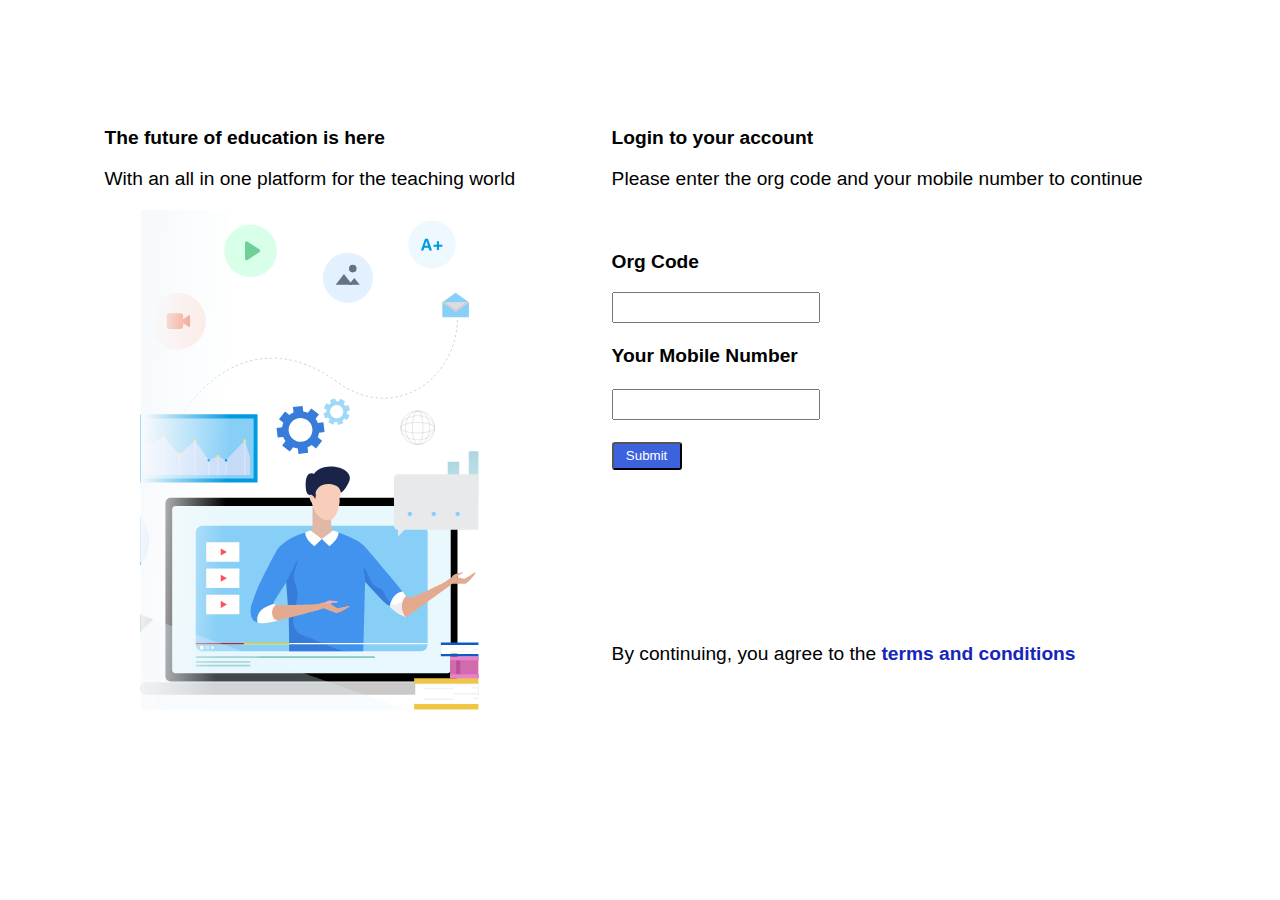
<file: loginpage.html>
<!DOCTYPE html>
<html lang="en">
<head>
    <meta charset="UTF-8">
    <meta name="viewport" content="width=device-width, initial-scale=1.0">
    <title>Document</title>
    <link rel="stylesheet" href="style.css">
</head>
<body>
    <div class="login">
        <div class="info">
            <p id="head">The future of education is here</p>
            <p>With an all in one platform for the teaching world</p>
            <img src="loginCover.c813756b.svg" alt="" id="log">
        </div>
        <div>
            <p id="head">Login to your account</p>
            <p>Please enter the org code and your mobile number to continue</p>
            <br>
            <form action="">
                <p id="head">Org Code</p>
                <input type="text">
                <br>
                <br>
                <label for="mo"><b>Your Mobile Number</b></label>
                <br>
                <br>
                <input type="number" name="" id="mo" pattern="+91">
                <br>     <br>
                <button>Submit</button>
                <br><br><br><br> <br><br><br><br>
                <p>By continuing, you agree to the <a href="">terms and conditions</a> </p>
            </form>
        </div>
    </div>
</body>
</html>
</file>
<file: style.css>
*{
    font-family: sans-serif;
}.container{
    background-color: beige;
    height: 70px;
    width: 100%;
    display: flex;
    flex-direction:row;
    justify-content: flex-end;
    align-items: center;
    position: fixed;

}
a{
    font-size: 200;
    padding-right: 100px;
    text-decoration: none;
    color:rgb(22, 38, 186);
    font-weight:bolder;
}
/* #login{
    background-color:  rgb(244, 24, 40);
    color: white;
    height: 40px;
    width: 30px;
} */
img{
    height: 706px;
    width: 100%;
}
.login{
  display: flex;
  flex-direction:row;
  justify-content: space-evenly;
  padding-top: 100px;
  font-size: larger;
}
#log{
    height: 500px;
}
#head{
    font-weight: bold;
}
input{
    height: 25px;
    width:200px;
}
button{
    border-radius: 3px;
    height: 28px;
    width: 70px;
    background-color:rgb(61, 98, 222);
    color: white; 
}
</file>
